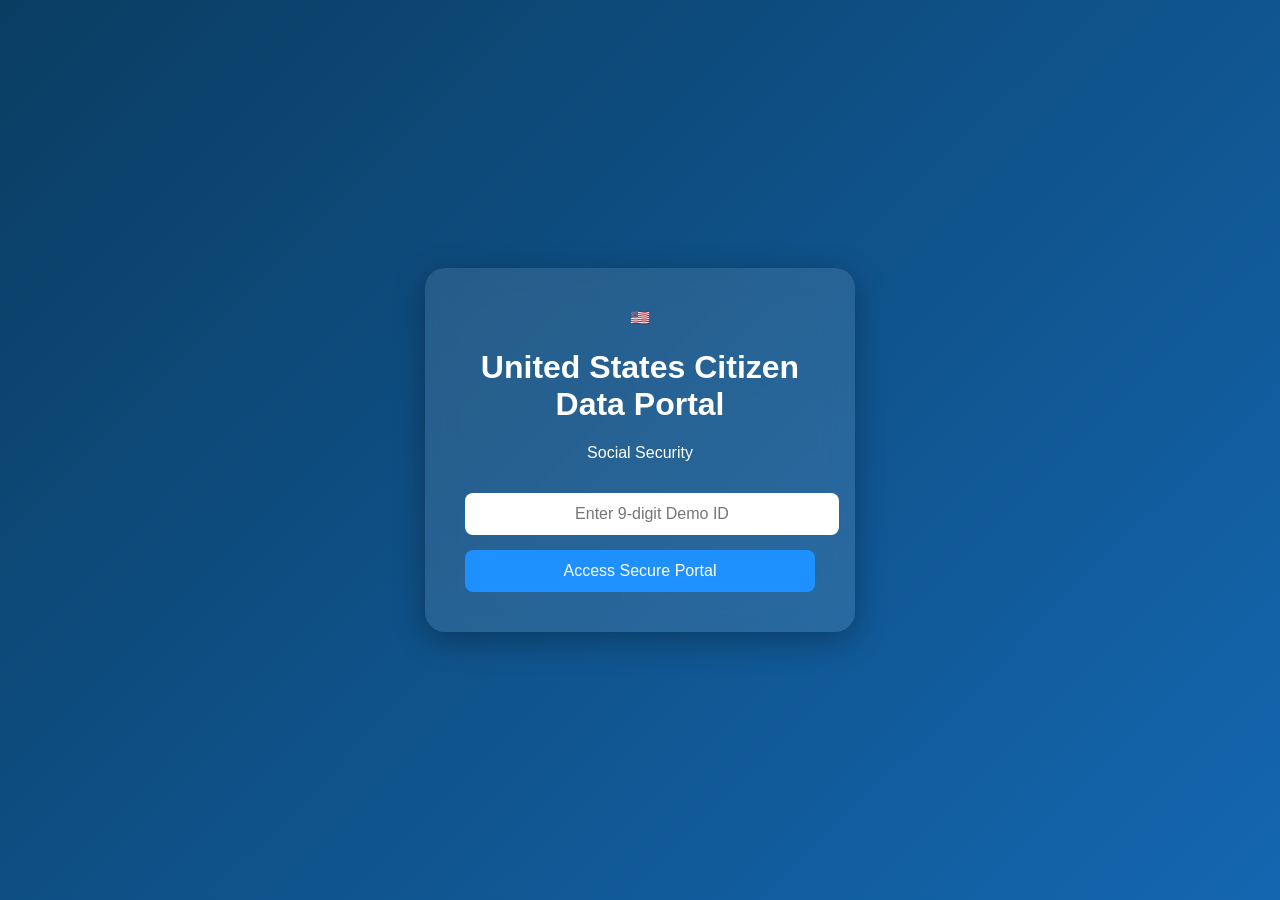
<file: index.html>
<!DOCTYPE html>
<html lang="en">
<head>
<meta charset="UTF-8">
<meta name="viewport" content="width=device-width, initial-scale=1.0">
<title>US Citizen Data Portal</title>
<link rel="stylesheet" href="style.css">
</head>

<body>

<div class="glass-card">
    <div class="flag">🇺🇸</div>
    <h1>United States Citizen Data Portal</h1>
    <p class="subtitle">Social Security </p>

    <input type="text" id="demoID" maxlength="9" placeholder="Enter 9-digit Demo ID">
    <button onclick="login()">Access Secure Portal</button>

    <div id="error"></div>
</div>

<script src="script.js"></script>

</body>
</html>
</file>
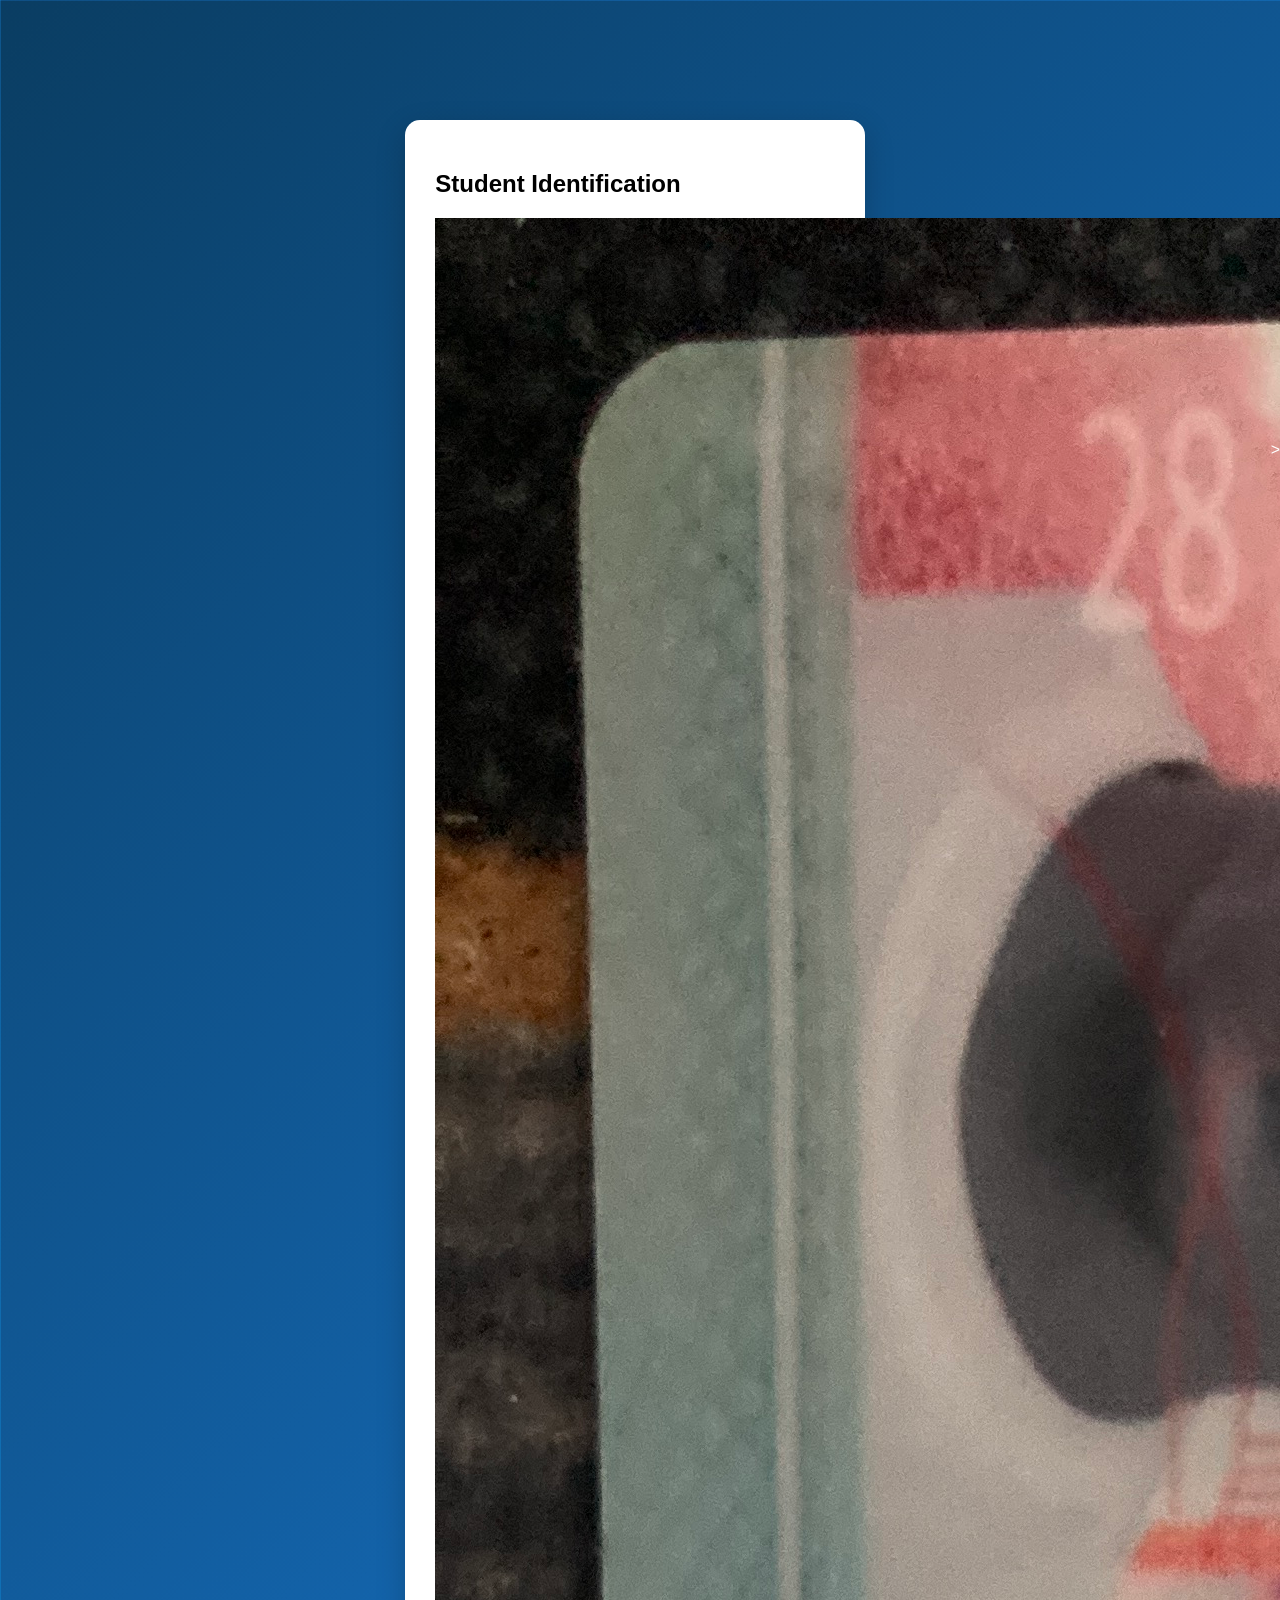
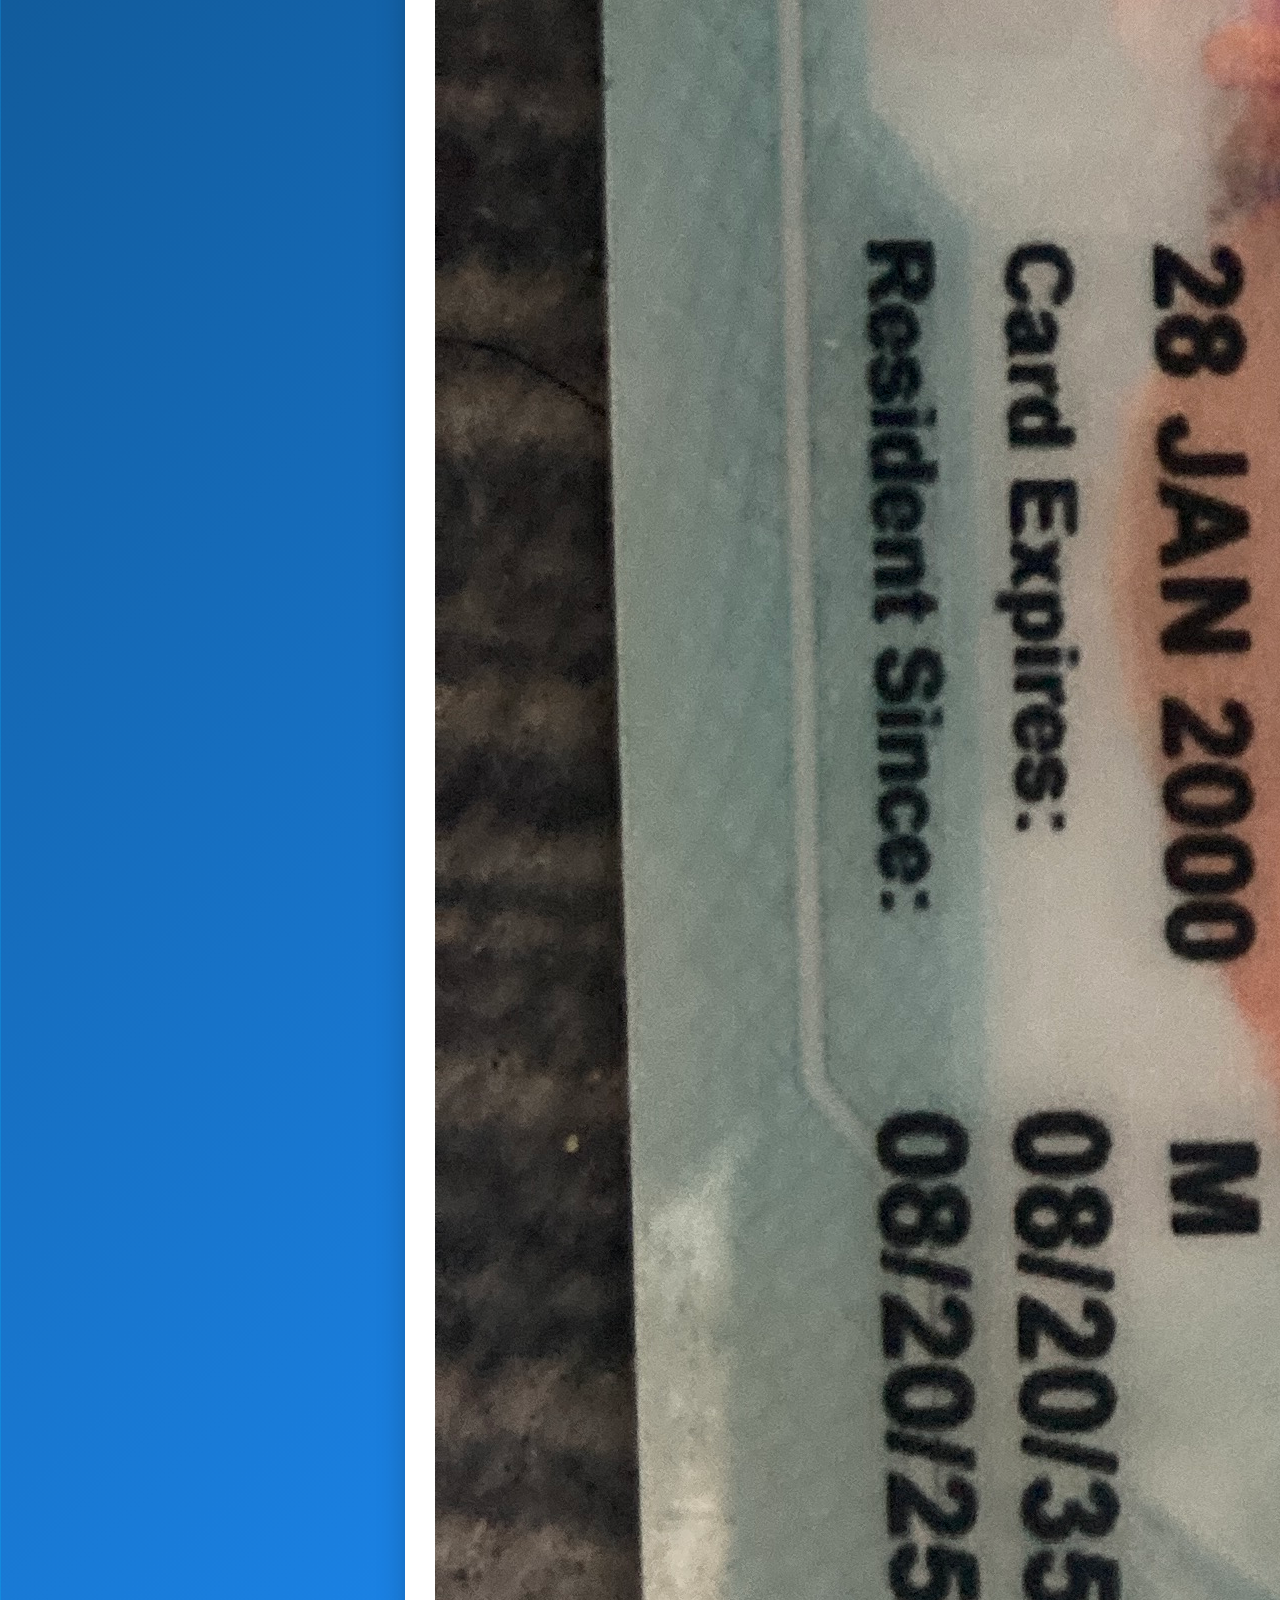
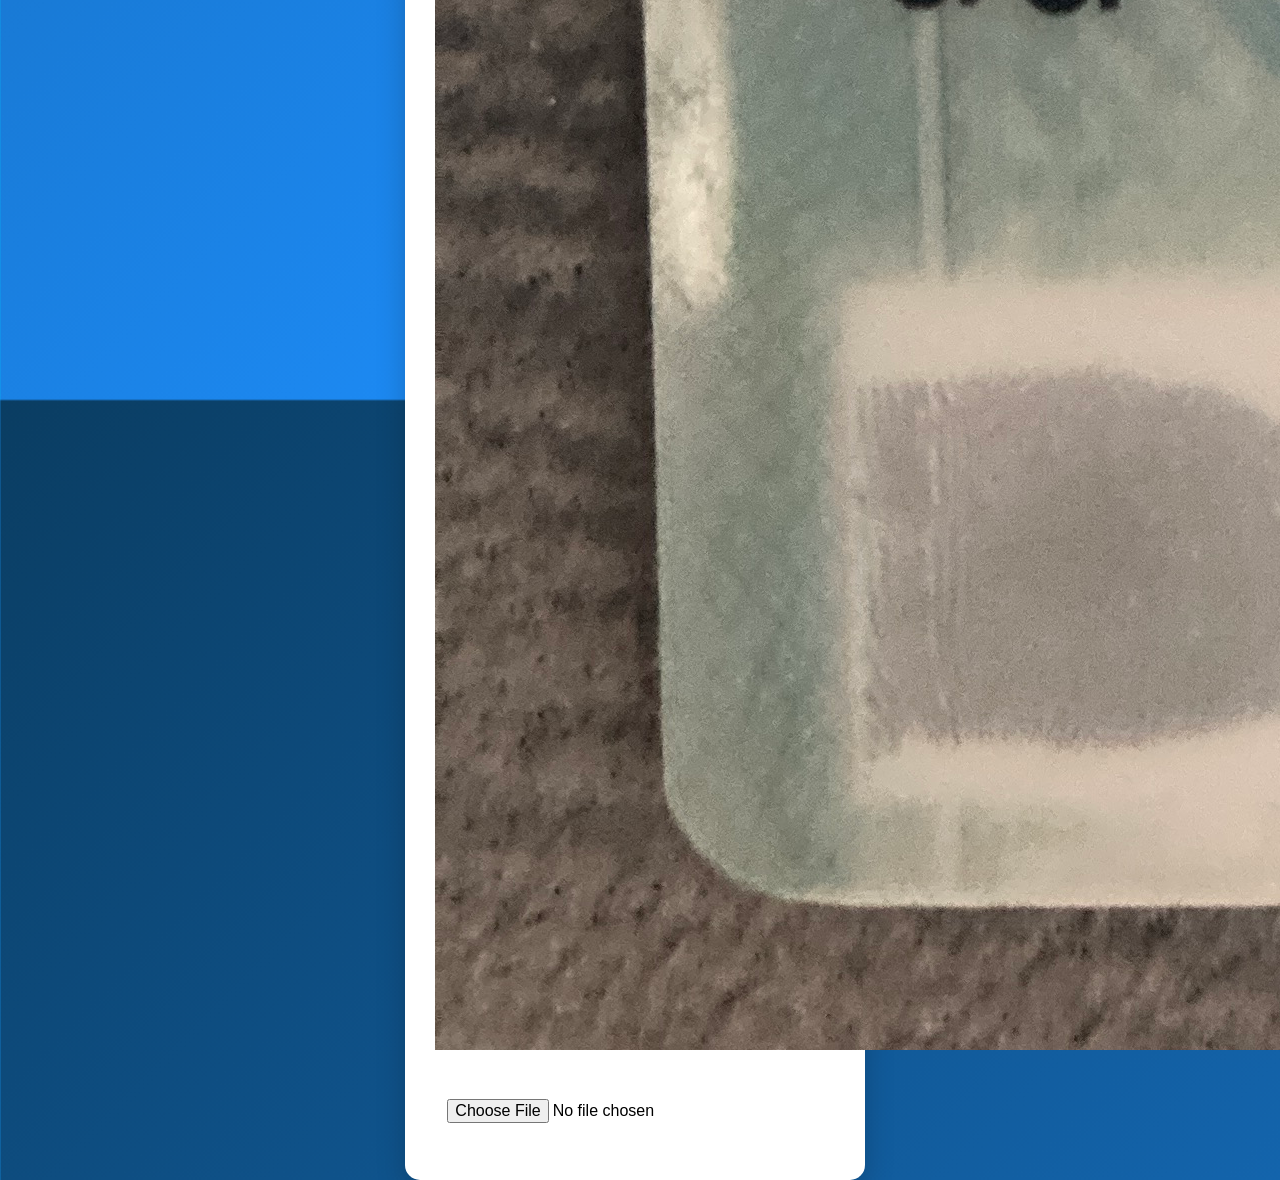
<file: dashboard.html>
<!DOCTYPE html>
<html lang="en">
<head>
<meta charset="UTF-8">
<meta name="viewport" content="width=device-width, initial-scale=1.0">
<title>Secure Dashboard</title>
<link rel="stylesheet" href="style.css">
</head>

<body>

<div class="profile-card">
    <h2>Student Identification</h2>

    <!-- Default badge (pwofesè ap wè li) -->
    <img src="image.jpg" id="preview" class="card Residence">

    <br><br>

    <!-- Bouton pou chwazi foto -->
    <input type="file" id="upload" accept="image/*">

</div>
</div>
   
 >

</div>
<script>
document.getElementById("upload").addEventListener("change", function(event){
    let file = event.target.files[0];

    if(file){
        let reader = new FileReader();

        reader.onload = function(e){
            document.getElementById("preview").src = e.target.result;
        }

        reader.readAsDataURL(file);
    }
});
</script>
</body>
</html>
</file>
<file: style.css>
body{
margin:0;
font-family: 'Segoe UI', sans-serif;
background: linear-gradient(135deg,#0f2027,#203a43,#2c5364);
display:flex;
justify-content:center;
align-items:center;
height:100vh;
color:white;
}

.glass-card{
background: rgba(255,255,255,0.1);
padding:40px;
border-radius:20px;
backdrop-filter: blur(15px);
box-shadow: 0 8px 32px rgba(0,0,0,0.3);
text-align:center;
width:350px;
animation: fadeIn 1.2s ease-in-out;
}

input{
width:100%;
padding:12px;
margin:15px 0;
border-radius:8px;
border:none;
font-size:16px;
text-align:center;
}

button{
width:100%;
padding:12px;
border:none;
border-radius:8px;
background:#1e90ff;
color:white;
font-size:16px;
cursor:pointer;
transition:0.3s;
}

button:hover{
background:#00bfff;
}

.header{
position:absolute;
top:0;
width:100%;
padding:20px;
text-align:center;
background:#0a3d62;
}

.profile-card{
background:white;
color:black;
padding:30px;
border-radius:15px;
width:400px;
margin:auto;
margin-top:120px;
box-shadow:0 10px 30px rgba(0,0,0,0.2);
}

@keyframes fadeIn{
from{opacity:0; transform:translateY(-20px);}
to{opacity:1; transform:translateY(0);}
}
.badge{
width:100%;
border-radius:10px;
margin-top:15px;
box-shadow:0 5px 20px rgba(0,0,0,0.3);
}

/* Background animation */
body{
background: linear-gradient(135deg,#0a3d62,#1e90ff,#00bfff);
background-size: 400% 400%;
animation: gradientMove 8s ease infinite;
}

@keyframes gradientMove{
0%{background-position:0% 50%;}
50%{background-position:100% 50%;}
100%{background-position:0% 50%;}
}

/* Button animation */
button:hover{
transform: scale(1.05);
}
.image{
width:100%;
border-radius:10px;
margin-top:15px;
box-shadow:0 5px 20px rgba(0,0,0,0.3);
}
</file>
